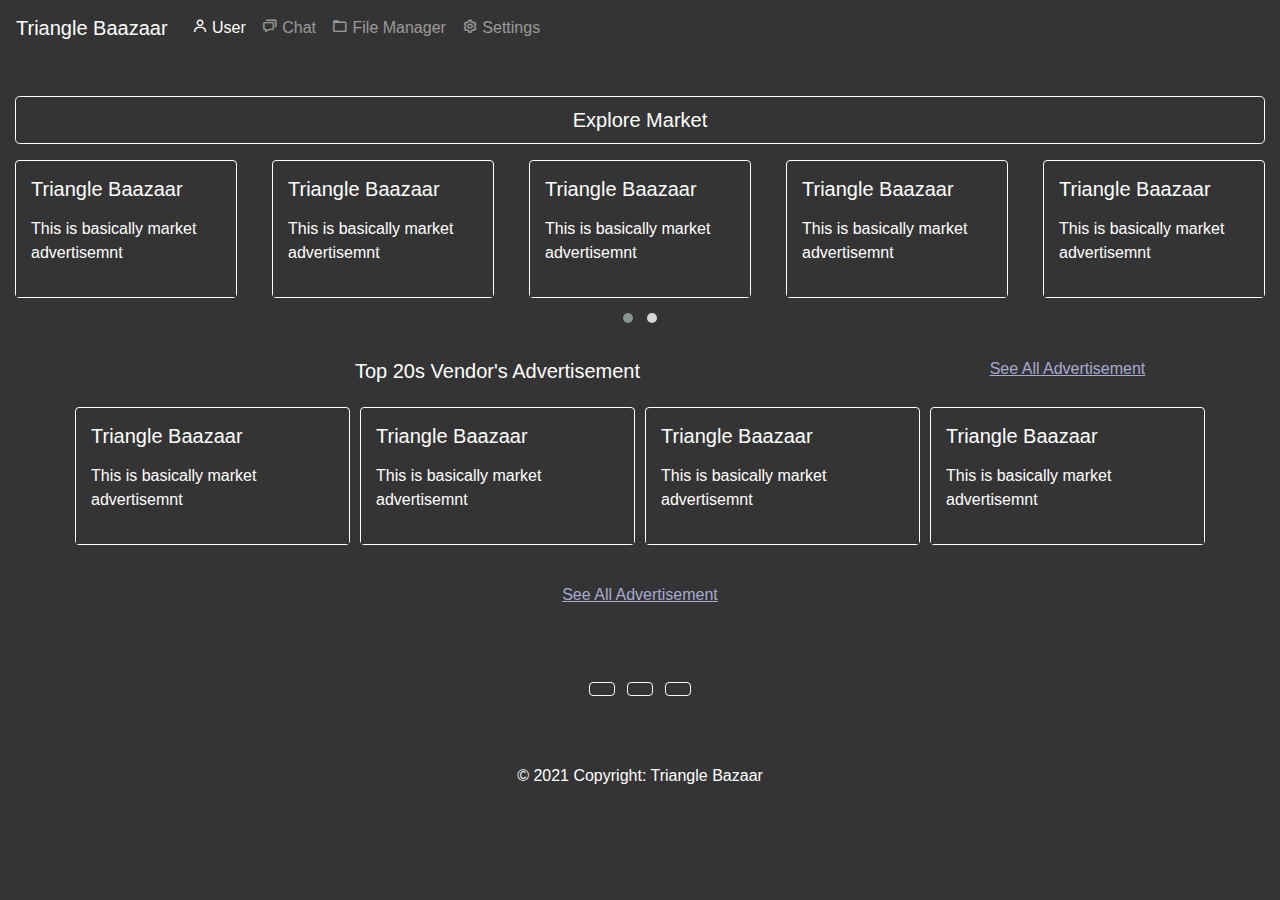
<file: index.html>
<!DOCTYPE html>
<html>

<head>
    <meta charset="utf-8">
    <meta name="viewport" content="width=device-width, initial-scale=1.0">
    <meta http-equiv="X-UA-Compatible" content="IE=edge">

    <title>index</title>

    <!-- <link rel="stylesheet" href="https://cdnjs.cloudflare.com/ajax/libs/slick-carousel/1.9.0/slick-theme.min.css" integrity="sha512-17EgCFERpgZKcm0j0fEq1YCJuyAWdz9KUtv1EjVuaOz8pDnh/0nZxmU6BBXwaaxqoi9PQXnRWqlcDB027hgv9A==" crossorigin="anonymous" referrerpolicy="no-referrer" />
    <link rel="stylesheet" href="https://cdnjs.cloudflare.com/ajax/libs/slick-carousel/1.9.0/slick.min.css" integrity="sha512-yHknP1/AwR+yx26cB1y0cjvQUMvEa2PFzt1c9LlS4pRQ5NOTZFWbhBig+X9G9eYW/8m0/4OXNx8pxJ6z57x0dw==" crossorigin="anonymous" referrerpolicy="no-referrer" /> -->

    <link rel="stylesheet" href="https://cdnjs.cloudflare.com/ajax/libs/OwlCarousel2/2.3.4/assets/owl.carousel.min.css" integrity="sha512-tS3S5qG0BlhnQROyJXvNjeEM4UpMXHrQfTGmbQ1gKmelCxlSEBUaxhRBj/EFTzpbP4RVSrpEikbmdJobCvhE3g==" crossorigin="anonymous" referrerpolicy="no-referrer" />
    <link rel="stylesheet" href="https://cdnjs.cloudflare.com/ajax/libs/OwlCarousel2/2.3.4/assets/owl.theme.default.min.css" integrity="sha512-sMXtMNL1zRzolHYKEujM2AqCLUR9F2C4/05cdbxjjLSRvMQIciEPCQZo++nk7go3BtSuK9kfa/s+a4f4i5pLkw==" crossorigin="anonymous" referrerpolicy="no-referrer" /> 

    
    <link rel="stylesheet" href="css/bootstrap.css">
    <link href='https://unpkg.com/boxicons@2.0.7/css/boxicons.min.css' rel='stylesheet'>
    <link rel="stylesheet" href="https://cdnjs.cloudflare.com/ajax/libs/font-awesome/5.14.0/css/all.min.css" integrity="sha512-1PKOgIY59xJ8Co8+NE6FZ+LOAZKjy+KY8iq0G4B3CyeY6wYHN3yt9PW0XpSriVlkMXe40PTKnXrLnZ9+fkDaog==" crossorigin="anonymous" />
    <link rel="stylesheet" href="index.css">


</head>

<body>
    <nav class="navbar navbar-expand-lg navbar-dark fixed-top bg-dark">
        <a class="navbar-brand" href="">Triangle Baazaar</a>
        <button class="navbar-toggler" type="button" data-toggle="collapse" data-target="#navbarCollapse" aria-controls="navbarCollapse" aria-expanded="false" aria-label="Toggle navigation">
        <span class="navbar-toggler-icon"></span>
        </button>
        <div class="collapse navbar-collapse bg-dark" id="navbarCollapse">
            <ul class="navbar-nav mr-auto">
                <li class="nav-item active">
                    <a class="nav-link" href="#"><i class='bx bx-user' ></i> User</a>
                </li>
                <li class="nav-item">
                    <a class="nav-link" href="#"><i class='bx bx-chat' ></i> Chat</a>
                </li>
                <li class="nav-item">
                    <a class="nav-link" href="#"> <i class='bx bx-folder' ></i> File Manager</a>
                </li>
                <li class="nav-item">
                    <a class="nav-link" href="#"><i class='bx bx-cog' ></i> Settings</a>
                </li>
            </ul>
          </div>
        </nav>
       
<br>
<br>
<br>
<!--Main Code start-->

<div class="container-fluid mt-2">
       <div class="text-center mt-4 mb-3 "> 
        <!-- <a href="#" class="btn btn-dark text-white">Explore Market</a> -->
        <button type="button" class="btn btn-dark btn-lg btn-block" style="background-color: #343434; border: 1px solid white;">Explore Market</button>
      </div>  
</div>
<div class="container-fluid">
  <div class="row">
    <div class="owl-carousel owl-theme">
      <div class="item">
        <div class="col">
          <div class="card card-block">
                <h2 class=" container card-title mt-3 mb-3"> Triangle Baazaar </h2>
                <p class=" container card-text">This is basically market advertisemnt</p> 
          </div>
        </div>
      </div>

      <div class="item">
        <div class="col">
          <div class="card card-block">
              <h2 class=" container card-title mt-3 mb-3"> Triangle Baazaar </h2>
              <p class=" container card-text">This is basically market advertisemnt</p> 
         </div>
        </div>
      </div>
      <div class="item">
        <div class="col">
          <div class="card card-block">
            
                <h2 class=" container card-title mt-3 mb-3"> Triangle Baazaar </h2>
                <p class=" container card-text">This is basically market advertisemnt</p>
          </div>
        </div>
      </div>
      <div class="item">
        <div class="col">
          <div class="card card-block">
            
                <h2 class=" container card-title mt-3 mb-3"> Triangle Baazaar </h2>
                  <p class=" container card-text">This is basically market advertisemnt</p> 
            </div>
        </div>
      </div>  
        <!-- repeat slider-->
      <div class="item">
          <div class="col">
            <div class="card card-block">
        
            <h2 class=" container card-title mt-3 mb-3"> Triangle Baazaar </h2>
            <p class=" container card-text">This is basically market advertisemnt</p> 
            </div>
          </div>  
      </div>
      <div class="item">
        <div class="col">
          <div class="card card-block">
        
        <h2 class=" container card-title mt-3 mb-3"> Triangle Baazaar </h2>
        <p class=" container card-text">This is basically market advertisemnt</p> 
            </div>
        </div>
      </div>
      <div class="item">  
        <div class="col">
          <div class="card card-block">
        
        <h2 class=" container card-title mt-3 mb-3"> Triangle Baazaar </h2>
        <p class=" container card-text">This is basically market advertisemnt</p> 
            </div>
        </div> 
      </div>
      <div class="item"> 
        <div class="col">
          <div class="card card-block">
        
        <h2 class=" container card-title mt-3 mb-3"> Triangle Baazaar </h2>
        <p class=" container card-text">This is basically market advertisemnt</p> 
            </div>
        </div>  
      </div>
        
  </div>
</div>

<!-- top20 advertisement start-->
<div class="container text-center mt-4 mb-3 " > 
    <div class="row">
    <div class="col-sm-9" >
        <h5 class="" style="background-color: #343434; color:white; ">Top 20s Vendor's Advertisement</h5>
    </div>
    <div class="col-sm-3" >
        <h6 class="" style="background-color: #343434; color:rgb(169, 169, 211)"><u>See All Advertisement</u></h6>
    </div>
    </div>

  </div>  
<div class="container mt-2">
   
   <div class="row">
     <div class="col-md-3 col-sm-6 mb-3">
       <div class="card card-block">
     <!-- <img src="https://static.pexels.com/photos/7096/people-woman-coffee-meeting.jpg" alt="picture"> -->
     <h2 class=" container card-title mt-3 mb-3"> Triangle Baazaar </h2>
     <p class=" container card-text">This is basically market advertisemnt</p> 
   </div>
     </div>
     <div class="col-md-3 col-sm-6 mb-3">
       <div class="card card-block">
     <!-- <img src="https://static.pexels.com/photos/7357/startup-photos.jpg" alt="picture"> -->
     <h2 class=" container card-title mt-3 mb-3"> Triangle Baazaar </h2>
     <p class=" container card-text">This is basically market advertisemnt</p>
   </div>
     </div>
     <div class="col-md-3 col-sm-6 mb-3">
       <div class="card card-block">
     <!-- <img src="https://static.pexels.com/photos/262550/pexels-photo-262550.jpeg" alt="picture"> -->
     <h2 class=" container card-title mt-3 mb-3"> Triangle Baazaar </h2>
     <p class=" container card-text">This is basically market advertisemnt</p>
   </div>
     </div>
     <div class="col-md-3 col-sm-6 mb-3">
       <div class="card card-block">
     <!-- <img src="https://static.pexels.com/photos/326424/pexels-photo-326424.jpeg" alt="picture"> -->
     <h2 class=" container card-title mt-3 mb-3"> Triangle Baazaar </h2>
     <p class=" container card-text">This is basically market advertisemnt</p>
         </div>
     </div>    
   </div>
 </div>
<!--  seee all advertisement-->
<div class="container text-center mt-4 mb-3 " > 
    <div class="">
    <!-- <div class="text-center" > -->
        <h6 class="" style="background-color: #343434; color:rgb(169, 169, 211)"><u>See All Advertisement</u></h6>
    <!-- </div> -->
    </div>

  </div>  

<!-- top20 advertisement end-->


    


<!--Main Code End-->


<!--footer Start -->
<div class="my-5">

    <footer class="bg-dark text-center text-white">
    <div class="container p-4 pb-0">
      <section class="mb-4">
        <a class="btn btn-outline-light btn-floating m-1" href="#" role="button">
            <i class="fab fa-facebook-f"></i>
        </a>
        <a class="btn btn-outline-light btn-floating m-1" href="#" role="button">
            <i class="fab fa-twitter"></i>
        </a>
        <a class="btn btn-outline-light btn-floating m-1" href="#" role="button">
            <i class="fab fa-linkedin-in"></i>
        </a>
      </section> 
    </div>
    <div class="text-center p-3" style="background-color: #343434;">
      © 2021 Copyright:
      <a class="text-white" href="#">Triangle Bazaar</a>
    </div>
  </footer>
</div>



<!--toogler start-->
<script src="https://code.jquery.com/jquery-3.5.1.slim.min.js" integrity="sha384-DfXdz2htPH0lsSSs5nCTpuj/zy4C+OGpamoFVy38MVBnE+IbbVYUew+OrCXaRkfj" crossorigin="anonymous"></script>
         
 <script src="https://cdn.jsdelivr.net/npm/bootstrap@4.6.0/dist/js/bootstrap.bundle.min.js" integrity="sha384-Piv4xVNRyMGpqkS2by6br4gNJ7DXjqk09RmUpJ8jgGtD7zP9yug3goQfGII0yAns" crossorigin="anonymous"></script>



<!--toggler end-->
<script src="https://cdnjs.cloudflare.com/ajax/libs/jquery/3.6.0/jquery.min.js" integrity="sha512-894YE6QWD5I59HgZOGReFYm4dnWc1Qt5NtvYSaNcOP+u1T9qYdvdihz0PPSiiqn/+/3e7Jo4EaG7TubfWGUrMQ==" crossorigin="anonymous" referrerpolicy="no-referrer"></script>
<script src="https://cdnjs.cloudflare.com/ajax/libs/OwlCarousel2/2.3.4/owl.carousel.min.js" integrity="sha512-bPs7Ae6pVvhOSiIcyUClR7/q2OAsRiovw4vAkX+zJbw3ShAeeqezq50RIIcIURq7Oa20rW2n2q+fyXBNcU9lrw==" crossorigin="anonymous" referrerpolicy="no-referrer"></script>
<script type="text/javascript" src="js/slide.js"></script>

</body>

</html>
</file>
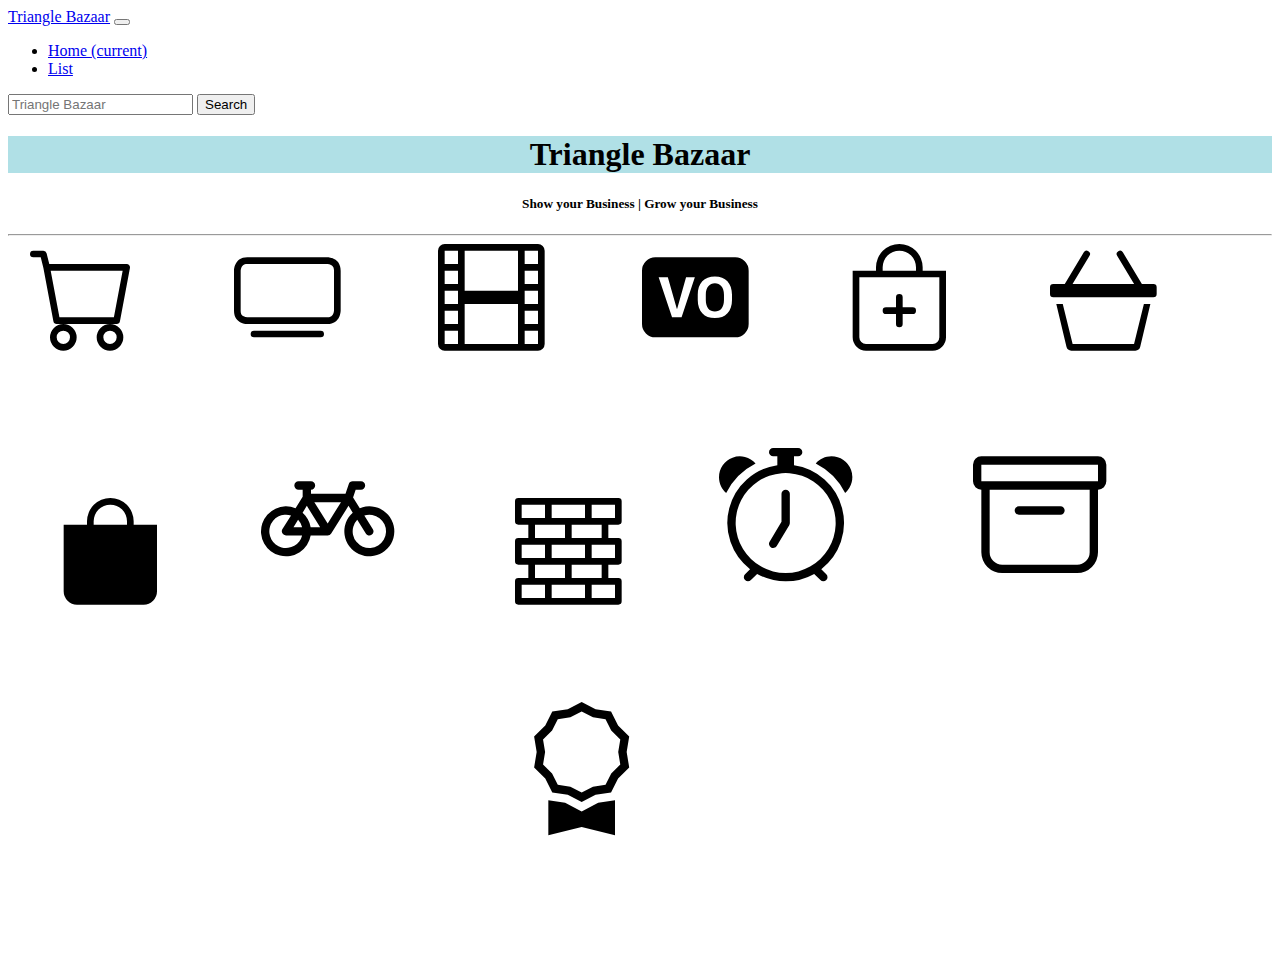
<file: Grid.html>
<!doctype html>
<html lang="en">
  <head>
    <!-- Required meta tags -->
    <meta charset="utf-8">
    <meta name="viewport" content="width=device-width, initial-scale=1, shrink-to-fit=no">

   	<link rel="stylesheet" type="text/css" href="C:\Users\yoges\Desktop\Internship 3 monthy\Login page\css\bootstrap.min.css">
      <link rel="stylesheet" type="text/css" href="C:\Users\yoges\Desktop\Internship 3 monthy\website Task\style.css">
    <title>Hello, world!</title>
  </head>
  <body>
    
 	<nav class="navbar navbar-expand-lg navbar-dark bg-dark">
  <a class="navbar-brand" href="#">Triangle Bazaar</a>
  <button class="navbar-toggler" type="button" data-toggle="collapse" data-target="#navbarTogglerDemo02" aria-controls="navbarTogglerDemo02" aria-expanded="false" aria-label="Toggle navigation">
    <span class="navbar-toggler-icon"></span>
  </button>

  <div class="collapse navbar-collapse" id="navbarTogglerDemo02">
    <ul class="navbar-nav mr-auto mt-2 mt-lg-0">
      <li class="nav-item active">
        <a class="nav-link" href="#">Home <span class="sr-only">(current)</span></a>
      </li>
      <li class="nav-item">
        <a class="nav-link" href="#">List</a>
      </li>
      
    </ul>
    <form class="form-inline my-2 my-lg-0">
      <input class="form-control mr-sm-2" type="Triangle Bazaar" placeholder="Triangle Bazaar">
      <button class="btn btn-outline-success my-2 my-sm-0" type="submit">Search</button>
    </form>
  </div>
</nav>


<center><h1 style="background-color:powderblue;">Triangle Bazaar</h1></center>
<center><h5>Show your Business | Grow your Business</h5></center>
<ion-icon name="logo-alipay"></ion-icon>
<hr>

<center>

<svg xmlns="http://www.w3.org/2000/svg" width="200" height="200" fill="currentColor" class="bi bi-cart" viewBox="0 0 30 30">
  <path d="M0 1.5A.5.5 0 0 1 .5 1H2a.5.5 0 0 1 .485.379L2.89 3H14.5a.5.5 0 0 1 .491.592l-1.5 8A.5.5 0 0 1 13 12H4a.5.5 0 0 1-.491-.408L2.01 3.607 1.61 2H.5a.5.5 0 0 1-.5-.5zM3.102 4l1.313 7h8.17l1.313-7H3.102zM5 12a2 2 0 1 0 0 4 2 2 0 0 0 0-4zm7 0a2 2 0 1 0 0 4 2 2 0 0 0 0-4zm-7 1a1 1 0 1 1 0 2 1 1 0 0 1 0-2zm7 0a1 1 0 1 1 0 2 1 1 0 0 1 0-2z"/>
</svg>



<svg xmlns="http://www.w3.org/2000/svg" width="200" height="200" fill="currentColor" class="bi bi-tv" viewBox="0 0 30 30">
  <path d="M2.5 13.5A.5.5 0 0 1 3 13h10a.5.5 0 0 1 0 1H3a.5.5 0 0 1-.5-.5zM13.991 3l.024.001a1.46 1.46 0 0 1 .538.143.757.757 0 0 1 .302.254c.067.1.145.277.145.602v5.991l-.001.024a1.464 1.464 0 0 1-.143.538.758.758 0 0 1-.254.302c-.1.067-.277.145-.602.145H2.009l-.024-.001a1.464 1.464 0 0 1-.538-.143.758.758 0 0 1-.302-.254C1.078 10.502 1 10.325 1 10V4.009l.001-.024a1.46 1.46 0 0 1 .143-.538.758.758 0 0 1 .254-.302C1.498 3.078 1.675 3 2 3h11.991zM14 2H2C0 2 0 4 0 4v6c0 2 2 2 2 2h12c2 0 2-2 2-2V4c0-2-2-2-2-2z"/>
</svg>

<svg xmlns="http://www.w3.org/2000/svg" width="200" height="200" fill="currentColor" class="bi bi-film" viewBox="0 0 30 30">
  <path d="M0 1a1 1 0 0 1 1-1h14a1 1 0 0 1 1 1v14a1 1 0 0 1-1 1H1a1 1 0 0 1-1-1V1zm4 0v6h8V1H4zm8 8H4v6h8V9zM1 1v2h2V1H1zm2 3H1v2h2V4zM1 7v2h2V7H1zm2 3H1v2h2v-2zm-2 3v2h2v-2H1zM15 1h-2v2h2V1zm-2 3v2h2V4h-2zm2 3h-2v2h2V7zm-2 3v2h2v-2h-2zm2 3h-2v2h2v-2z"/>
</svg>


<svg xmlns="http://www.w3.org/2000/svg" width="200" height="200" fill="currentColor" class="bi bi-badge-vo-fill" viewBox="0 0 30 30">
  <path d="M12.296 8.394v-.782c0-1.156-.571-1.736-1.362-1.736-.796 0-1.363.58-1.363 1.736v.782c0 1.156.567 1.732 1.363 1.732.79 0 1.362-.576 1.362-1.732z"/>
  <path d="M2 2a2 2 0 0 0-2 2v8a2 2 0 0 0 2 2h12a2 2 0 0 0 2-2V4a2 2 0 0 0-2-2H2zm11.5 5.62v.77c0 1.691-.962 2.724-2.566 2.724-1.604 0-2.571-1.033-2.571-2.724v-.77c0-1.704.967-2.733 2.57-2.733 1.605 0 2.567 1.037 2.567 2.734zM5.937 11H4.508L2.5 5.001h1.375L5.22 9.708h.057L6.61 5.001h1.318L5.937 11z"/>
</svg>


<svg xmlns="http://www.w3.org/2000/svg" width="200" height="200" fill="currentColor" class="bi bi-bag-plus" viewBox="0 0 30 30">
  <path fill-rule="evenodd" d="M8 7.5a.5.5 0 0 1 .5.5v1.5H10a.5.5 0 0 1 0 1H8.5V12a.5.5 0 0 1-1 0v-1.5H6a.5.5 0 0 1 0-1h1.5V8a.5.5 0 0 1 .5-.5z"/>
  <path d="M8 1a2.5 2.5 0 0 1 2.5 2.5V4h-5v-.5A2.5 2.5 0 0 1 8 1zm3.5 3v-.5a3.5 3.5 0 1 0-7 0V4H1v10a2 2 0 0 0 2 2h10a2 2 0 0 0 2-2V4h-3.5zM2 5h12v9a1 1 0 0 1-1 1H3a1 1 0 0 1-1-1V5z"/>
</svg>

<svg xmlns="http://www.w3.org/2000/svg" width="200" height="200" fill="currentColor" class="bi bi-basket3" viewBox="0 0 30 30">
  <path d="M5.757 1.071a.5.5 0 0 1 .172.686L3.383 6h9.234L10.07 1.757a.5.5 0 1 1 .858-.514L13.783 6H15.5a.5.5 0 0 1 .5.5v1a.5.5 0 0 1-.5.5H.5a.5.5 0 0 1-.5-.5v-1A.5.5 0 0 1 .5 6h1.717L5.07 1.243a.5.5 0 0 1 .686-.172zM3.394 15l-1.48-6h-.97l1.525 6.426a.75.75 0 0 0 .729.574h9.606a.75.75 0 0 0 .73-.574L15.056 9h-.972l-1.479 6h-9.21z"/>
</svg>

<svg xmlns="http://www.w3.org/2000/svg" width="200" height="200" fill="currentColor" class="bi bi-bag-fill" viewBox="0 0 30 30">
  <path d="M8 1a2.5 2.5 0 0 1 2.5 2.5V4h-5v-.5A2.5 2.5 0 0 1 8 1zm3.5 3v-.5a3.5 3.5 0 1 0-7 0V4H1v10a2 2 0 0 0 2 2h10a2 2 0 0 0 2-2V4h-3.5z"/>
</svg>

<svg xmlns="http://www.w3.org/2000/svg" width="250" height="250" fill="currentColor" class="bi bi-bicycle" viewBox="0 0 30 30">
  <path d="M4 4.5a.5.5 0 0 1 .5-.5H6a.5.5 0 0 1 0 1v.5h4.14l.386-1.158A.5.5 0 0 1 11 4h1a.5.5 0 0 1 0 1h-.64l-.311.935.807 1.29a3 3 0 1 1-.848.53l-.508-.812-2.076 3.322A.5.5 0 0 1 8 10.5H5.959a3 3 0 1 1-1.815-3.274L5 5.856V5h-.5a.5.5 0 0 1-.5-.5zm1.5 2.443-.508.814c.5.444.85 1.054.967 1.743h1.139L5.5 6.943zM8 9.057 9.598 6.5H6.402L8 9.057zM4.937 9.5a1.997 1.997 0 0 0-.487-.877l-.548.877h1.035zM3.603 8.092A2 2 0 1 0 4.937 10.5H3a.5.5 0 0 1-.424-.765l1.027-1.643zm7.947.53a2 2 0 1 0 .848-.53l1.026 1.643a.5.5 0 1 1-.848.53L11.55 8.623z"/>
</svg>


<svg xmlns="http://www.w3.org/2000/svg" width="200" height="200" fill="currentColor" class="bi bi-bricks" viewBox="0 0 30 30">
  <path d="M0 .5A.5.5 0 0 1 .5 0h15a.5.5 0 0 1 .5.5v3a.5.5 0 0 1-.5.5H14v2h1.5a.5.5 0 0 1 .5.5v3a.5.5 0 0 1-.5.5H14v2h1.5a.5.5 0 0 1 .5.5v3a.5.5 0 0 1-.5.5H.5a.5.5 0 0 1-.5-.5v-3a.5.5 0 0 1 .5-.5H2v-2H.5a.5.5 0 0 1-.5-.5v-3A.5.5 0 0 1 .5 6H2V4H.5a.5.5 0 0 1-.5-.5v-3zM3 4v2h4.5V4H3zm5.5 0v2H13V4H8.5zM3 10v2h4.5v-2H3zm5.5 0v2H13v-2H8.5zM1 1v2h3.5V1H1zm4.5 0v2h5V1h-5zm6 0v2H15V1h-3.5zM1 7v2h3.5V7H1zm4.5 0v2h5V7h-5zm6 0v2H15V7h-3.5zM1 13v2h3.5v-2H1zm4.5 0v2h5v-2h-5zm6 0v2H15v-2h-3.5z"/>
</svg>

<svg xmlns="http://www.w3.org/2000/svg" width="250" height="250" fill="currentColor" class="bi bi-alarm" viewBox="0 0 30 30">
  <path d="M8.5 5.5a.5.5 0 0 0-1 0v3.362l-1.429 2.38a.5.5 0 1 0 .858.515l1.5-2.5A.5.5 0 0 0 8.5 9V5.5z"/>
  <path d="M6.5 0a.5.5 0 0 0 0 1H7v1.07a7.001 7.001 0 0 0-3.273 12.474l-.602.602a.5.5 0 0 0 .707.708l.746-.746A6.97 6.97 0 0 0 8 16a6.97 6.97 0 0 0 3.422-.892l.746.746a.5.5 0 0 0 .707-.708l-.601-.602A7.001 7.001 0 0 0 9 2.07V1h.5a.5.5 0 0 0 0-1h-3zm1.038 3.018a6.093 6.093 0 0 1 .924 0 6 6 0 1 1-.924 0zM0 3.5c0 .753.333 1.429.86 1.887A8.035 8.035 0 0 1 4.387 1.86 2.5 2.5 0 0 0 0 3.5zM13.5 1c-.753 0-1.429.333-1.887.86a8.035 8.035 0 0 1 3.527 3.527A2.5 2.5 0 0 0 13.5 1z"/>
</svg>


<svg xmlns="http://www.w3.org/2000/svg" width="250" height="250" fill="currentColor" class="bi bi-archive" viewBox="0 0 30 30">
  <path d="M0 2a1 1 0 0 1 1-1h14a1 1 0 0 1 1 1v2a1 1 0 0 1-1 1v7.5a2.5 2.5 0 0 1-2.5 2.5h-9A2.5 2.5 0 0 1 1 12.5V5a1 1 0 0 1-1-1V2zm2 3v7.5A1.5 1.5 0 0 0 3.5 14h9a1.5 1.5 0 0 0 1.5-1.5V5H2zm13-3H1v2h14V2zM5 7.5a.5.5 0 0 1 .5-.5h5a.5.5 0 0 1 0 1h-5a.5.5 0 0 1-.5-.5z"/>
</svg>


<svg xmlns="http://www.w3.org/2000/svg" width="250" height="250" fill="currentColor" class="bi bi-award" viewBox="0 0 30 30">
  <path d="M9.669.864 8 0 6.331.864l-1.858.282-.842 1.68-1.337 1.32L2.6 6l-.306 1.854 1.337 1.32.842 1.68 1.858.282L8 12l1.669-.864 1.858-.282.842-1.68 1.337-1.32L13.4 6l.306-1.854-1.337-1.32-.842-1.68L9.669.864zm1.196 1.193.684 1.365 1.086 1.072L12.387 6l.248 1.506-1.086 1.072-.684 1.365-1.51.229L8 10.874l-1.355-.702-1.51-.229-.684-1.365-1.086-1.072L3.614 6l-.25-1.506 1.087-1.072.684-1.365 1.51-.229L8 1.126l1.356.702 1.509.229z"/>
  <path d="M4 11.794V16l4-1 4 1v-4.206l-2.018.306L8 13.126 6.018 12.1 4 11.794z"/>
</svg>


</center>

<script src="C:\Users\yoges\Desktop\Internship 3 monthy\Login page\js" type="text/javascript">
	

</script>
  </body>
</html>
</file>
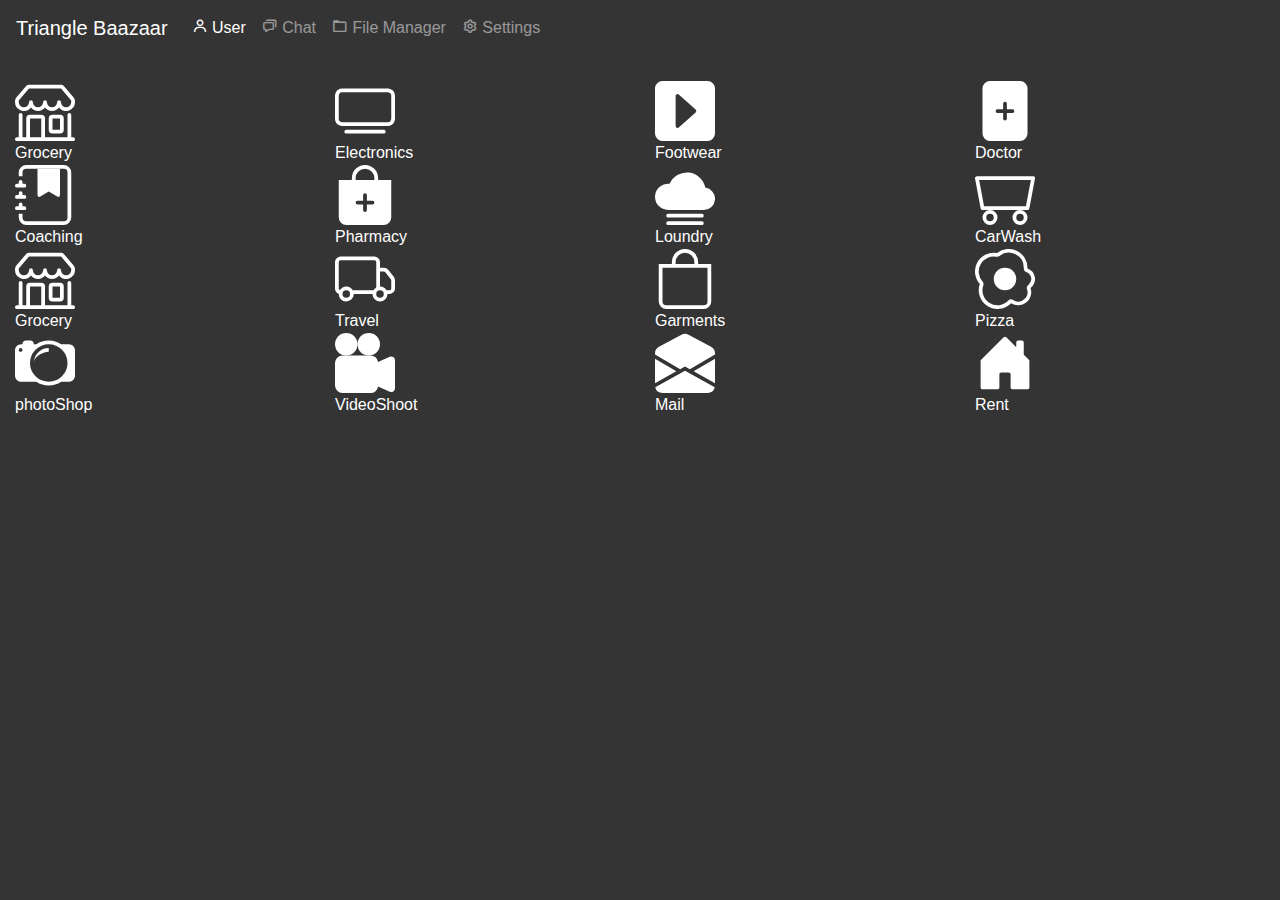
<file: Grid1.html>
<!DOCTYPE html>
<html>

<head>
    <meta charset="utf-8">
    <meta name="viewport" content="width=device-width, initial-scale=1.0">
    <meta http-equiv="X-UA-Compatible" content="IE=edge">

    <title>SideNavbar</title>

    <link rel="stylesheet" href="css/bootstrap.css">
    <link href='https://unpkg.com/boxicons@2.0.7/css/boxicons.min.css' rel='stylesheet'>
    <link rel="stylesheet" href="https://cdnjs.cloudflare.com/ajax/libs/font-awesome/5.14.0/css/all.min.css" integrity="sha512-1PKOgIY59xJ8Co8+NE6FZ+LOAZKjy+KY8iq0G4B3CyeY6wYHN3yt9PW0XpSriVlkMXe40PTKnXrLnZ9+fkDaog==" crossorigin="anonymous" />
    <link rel="stylesheet" href="sidenav.css">


</head>

<body>
    <nav class="navbar navbar-expand-lg navbar-dark fixed-top bg-dark">
        <a class="navbar-brand" href="">Triangle Baazaar</a>
        <button class="navbar-toggler" type="button" data-toggle="collapse" data-target="#navbarCollapse" aria-controls="navbarCollapse" aria-expanded="false" aria-label="Toggle navigation">
        <span class="navbar-toggler-icon"></span>
        </button>
        <div class="collapse navbar-collapse bg-dark" id="navbarCollapse">
            <ul class="navbar-nav mr-auto">
                <li class="nav-item active">
                    <a class="nav-link" href="#"><i class='bx bx-user' ></i> User</a>
                </li>
                <li class="nav-item">
                    <a class="nav-link" href="#"><i class='bx bx-chat' ></i> Chat</a>
                </li>
                <li class="nav-item">
                    <a class="nav-link" href="#"> <i class='bx bx-folder' ></i> File Manager</a>
                </li>
                <li class="nav-item">
                    <a class="nav-link" href="#"><i class='bx bx-cog' ></i> Settings</a>
                </li>
            </ul>
          </div>
        </nav>
<hr>
<!--Main Code start-->

<br>
<br>

<div class="container-fluid text-white" style="background-color: #343434;">
  <div class="row">
    
    <div class="col-3">
      <svg xmlns="http://www.w3.org/2000/svg" width="60" height="60" fill="currentColor" class="bi bi-shop" viewBox="0 0 16 16">
  <path d="M2.97 1.35A1 1 0 0 1 3.73 1h8.54a1 1 0 0 1 .76.35l2.609 3.044A1.5 1.5 0 0 1 16 5.37v.255a2.375 2.375 0 0 1-4.25 1.458A2.371 2.371 0 0 1 9.875 8 2.37 2.37 0 0 1 8 7.083 2.37 2.37 0 0 1 6.125 8a2.37 2.37 0 0 1-1.875-.917A2.375 2.375 0 0 1 0 5.625V5.37a1.5 1.5 0 0 1 .361-.976l2.61-3.045zm1.78 4.275a1.375 1.375 0 0 0 2.75 0 .5.5 0 0 1 1 0 1.375 1.375 0 0 0 2.75 0 .5.5 0 0 1 1 0 1.375 1.375 0 1 0 2.75 0V5.37a.5.5 0 0 0-.12-.325L12.27 2H3.73L1.12 5.045A.5.5 0 0 0 1 5.37v.255a1.375 1.375 0 0 0 2.75 0 .5.5 0 0 1 1 0zM1.5 8.5A.5.5 0 0 1 2 9v6h1v-5a1 1 0 0 1 1-1h3a1 1 0 0 1 1 1v5h6V9a.5.5 0 0 1 1 0v6h.5a.5.5 0 0 1 0 1H.5a.5.5 0 0 1 0-1H1V9a.5.5 0 0 1 .5-.5zM4 15h3v-5H4v5zm5-5a1 1 0 0 1 1-1h2a1 1 0 0 1 1 1v3a1 1 0 0 1-1 1h-2a1 1 0 0 1-1-1v-3zm3 0h-2v3h2v-3z"/>
    </svg><br>
      Grocery
    </div>
    <div class="col-3">
      <svg xmlns="http://www.w3.org/2000/svg" width="60" height="60" fill="currentColor" class="bi bi-tv" viewBox="0 0 16 16">
      <path d="M2.5 13.5A.5.5 0 0 1 3 13h10a.5.5 0 0 1 0 1H3a.5.5 0 0 1-.5-.5zM13.991 3l.024.001a1.46 1.46 0 0 1 .538.143.757.757 0 0 1 .302.254c.067.1.145.277.145.602v5.991l-.001.024a1.464 1.464 0 0 1-.143.538.758.758 0 0 1-.254.302c-.1.067-.277.145-.602.145H2.009l-.024-.001a1.464 1.464 0 0 1-.538-.143.758.758 0 0 1-.302-.254C1.078 10.502 1 10.325 1 10V4.009l.001-.024a1.46 1.46 0 0 1 .143-.538.758.758 0 0 1 .254-.302C1.498 3.078 1.675 3 2 3h11.991zM14 2H2C0 2 0 4 0 4v6c0 2 2 2 2 2h12c2 0 2-2 2-2V4c0-2-2-2-2-2z"/>
  </svg><br>
    Electronics
    </div>
    <div class="col-3">
      <svg xmlns="http://www.w3.org/2000/svg" width="60" 60" fill="currentColor" class="bi bi-caret-right-square-fill" viewBox="0 0 16 16">
  <path d="M0 2a2 2 0 0 1 2-2h12a2 2 0 0 1 2 2v12a2 2 0 0 1-2 2H2a2 2 0 0 1-2-2V2zm5.5 10a.5.5 0 0 0 .832.374l4.5-4a.5.5 0 0 0 0-.748l-4.5-4A.5.5 0 0 0 5.5 4v8z"/>
</svg><br>
      Footwear
    </div>

    <div class="col-3">
    <svg xmlns="http://www.w3.org/2000/svg" width="60" height="60" fill="currentColor" class="bi bi-file-plus-fill" viewBox="0 0 16 16">
    <path d="M12 0H4a2 2 0 0 0-2 2v12a2 2 0 0 0 2 2h8a2 2 0 0 0 2-2V2a2 2 0 0 0-2-2zM8.5 6v1.5H10a.5.5 0 0 1 0 1H8.5V10a.5.5 0 0 1-1 0V8.5H6a.5.5 0 0 1 0-1h1.5V6a.5.5 0 0 1 1 0z"/>
    </svg><br>
      Doctor
    </div>
    <div class="w-100"></div>
     <div class="col-3">
      <svg xmlns="http://www.w3.org/2000/svg" width="60" height="60" fill="currentColor" class="bi bi-journal-bookmark-fill" viewBox="0 0 16 16">
  <path fill-rule="evenodd" d="M6 1h6v7a.5.5 0 0 1-.757.429L9 7.083 6.757 8.43A.5.5 0 0 1 6 8V1z"/>
  <path d="M3 0h10a2 2 0 0 1 2 2v12a2 2 0 0 1-2 2H3a2 2 0 0 1-2-2v-1h1v1a1 1 0 0 0 1 1h10a1 1 0 0 0 1-1V2a1 1 0 0 0-1-1H3a1 1 0 0 0-1 1v1H1V2a2 2 0 0 1 2-2z"/>
  <path d="M1 5v-.5a.5.5 0 0 1 1 0V5h.5a.5.5 0 0 1 0 1h-2a.5.5 0 0 1 0-1H1zm0 3v-.5a.5.5 0 0 1 1 0V8h.5a.5.5 0 0 1 0 1h-2a.5.5 0 0 1 0-1H1zm0 3v-.5a.5.5 0 0 1 1 0v.5h.5a.5.5 0 0 1 0 1h-2a.5.5 0 0 1 0-1H1z"/>
</svg><br>
      Coaching
    </div>

     <div class="col-3">
      <svg xmlns="http://www.w3.org/2000/svg" width="60" height="60" fill="currentColor" class="bi bi-bag-plus-fill" viewBox="0 0 16 16">
  <path fill-rule="evenodd" d="M10.5 3.5a2.5 2.5 0 0 0-5 0V4h5v-.5zm1 0V4H15v10a2 2 0 0 1-2 2H3a2 2 0 0 1-2-2V4h3.5v-.5a3.5 3.5 0 1 1 7 0zM8.5 8a.5.5 0 0 0-1 0v1.5H6a.5.5 0 0 0 0 1h1.5V12a.5.5 0 0 0 1 0v-1.5H10a.5.5 0 0 0 0-1H8.5V8z"/>
</svg><br>
      Pharmacy
    </div>
    <div class="col-3">
      <svg xmlns="http://www.w3.org/2000/svg" width="60" height="60" fill="currentColor" class="bi bi-cloud-fog-fill" viewBox="0 0 16 16">
      <path d="M3 13.5a.5.5 0 0 1 .5-.5h9a.5.5 0 0 1 0 1h-9a.5.5 0 0 1-.5-.5zm0 2a.5.5 0 0 1 .5-.5h9a.5.5 0 0 1 0 1h-9a.5.5 0 0 1-.5-.5zm10.405-9.473a5.001 5.001 0 0 0-9.499-1.004A3.5 3.5 0 1 0 3.5 12H13a3 3 0 0 0 .405-5.973z"/>
      </svg>
      <br>
       Loundry
      </div>

      <div class="col-3">
      <svg xmlns="http://www.w3.org/2000/svg" width="60" height="60" fill="currentColor" class="bi bi-minecart" viewBox="0 0 16 16">
      <path d="M4 15a1 1 0 1 1 0-2 1 1 0 0 1 0 2zm0 1a2 2 0 1 0 0-4 2 2 0 0 0 0 4zm8-1a1 1 0 1 1 0-2 1 1 0 0 1 0 2zm0 1a2 2 0 1 0 0-4 2 2 0 0 0 0 4zM.115 3.18A.5.5 0 0 1 .5 3h15a.5.5 0 0 1 .491.592l-1.5 8A.5.5 0 0 1 14 12H2a.5.5 0 0 1-.491-.408l-1.5-8a.5.5 0 0 1 .106-.411zm.987.82 1.313 7h11.17l1.313-7H1.102z"/>
     </svg>
     <br>
       CarWash
      </div>
  </div>
</div>
<!--container 2 start-->
<div class="container-fluid text-white" style="background-color: #343434;">
      <div class="row">
    <div class="col-3">
      <svg xmlns="http://www.w3.org/2000/svg" width="60" height="60" fill="currentColor" class="bi bi-shop" viewBox="0 0 16 16">
  <path d="M2.97 1.35A1 1 0 0 1 3.73 1h8.54a1 1 0 0 1 .76.35l2.609 3.044A1.5 1.5 0 0 1 16 5.37v.255a2.375 2.375 0 0 1-4.25 1.458A2.371 2.371 0 0 1 9.875 8 2.37 2.37 0 0 1 8 7.083 2.37 2.37 0 0 1 6.125 8a2.37 2.37 0 0 1-1.875-.917A2.375 2.375 0 0 1 0 5.625V5.37a1.5 1.5 0 0 1 .361-.976l2.61-3.045zm1.78 4.275a1.375 1.375 0 0 0 2.75 0 .5.5 0 0 1 1 0 1.375 1.375 0 0 0 2.75 0 .5.5 0 0 1 1 0 1.375 1.375 0 1 0 2.75 0V5.37a.5.5 0 0 0-.12-.325L12.27 2H3.73L1.12 5.045A.5.5 0 0 0 1 5.37v.255a1.375 1.375 0 0 0 2.75 0 .5.5 0 0 1 1 0zM1.5 8.5A.5.5 0 0 1 2 9v6h1v-5a1 1 0 0 1 1-1h3a1 1 0 0 1 1 1v5h6V9a.5.5 0 0 1 1 0v6h.5a.5.5 0 0 1 0 1H.5a.5.5 0 0 1 0-1H1V9a.5.5 0 0 1 .5-.5zM4 15h3v-5H4v5zm5-5a1 1 0 0 1 1-1h2a1 1 0 0 1 1 1v3a1 1 0 0 1-1 1h-2a1 1 0 0 1-1-1v-3zm3 0h-2v3h2v-3z"/>
    </svg>
    <br>
      Grocery
    </div>

    <div class="col-3">
    <svg xmlns="http://www.w3.org/2000/svg" width="60" height="60" fill="currentColor" class="bi bi-truck" viewBox="0 0 16 16">
  <path d="M0 3.5A1.5 1.5 0 0 1 1.5 2h9A1.5 1.5 0 0 1 12 3.5V5h1.02a1.5 1.5 0 0 1 1.17.563l1.481 1.85a1.5 1.5 0 0 1 .329.938V10.5a1.5 1.5 0 0 1-1.5 1.5H14a2 2 0 1 1-4 0H5a2 2 0 1 1-3.998-.085A1.5 1.5 0 0 1 0 10.5v-7zm1.294 7.456A1.999 1.999 0 0 1 4.732 11h5.536a2.01 2.01 0 0 1 .732-.732V3.5a.5.5 0 0 0-.5-.5h-9a.5.5 0 0 0-.5.5v7a.5.5 0 0 0 .294.456zM12 10a2 2 0 0 1 1.732 1h.768a.5.5 0 0 0 .5-.5V8.35a.5.5 0 0 0-.11-.312l-1.48-1.85A.5.5 0 0 0 13.02 6H12v4zm-9 1a1 1 0 1 0 0 2 1 1 0 0 0 0-2zm9 0a1 1 0 1 0 0 2 1 1 0 0 0 0-2z"/>
</svg>
 <br>
      Travel
    </div>

    <div class="col-3">
      <svg xmlns="http://www.w3.org/2000/svg" width="60" height="60" fill="currentColor" class="bi bi-bag" viewBox="0 0 16 16">
       <path d="M8 1a2.5 2.5 0 0 1 2.5 2.5V4h-5v-.5A2.5 2.5 0 0 1 8 1zm3.5 3v-.5a3.5 3.5 0 1 0-7 0V4H1v10a2 2 0 0 0 2 2h10a2 2 0 0 0 2-2V4h-3.5zM2 5h12v9a1 1 0 0 1-1 1H3a1 1 0 0 1-1-1V5z"/>
      </svg>
      <br>
      Garments
      </div>

      <div class="col-3">
     <svg xmlns="http://www.w3.org/2000/svg" width="60" height="60" fill="currentColor" class="bi bi-egg-fried" viewBox="0 0 16 16">
  <path d="M8 11a3 3 0 1 0 0-6 3 3 0 0 0 0 6z"/>
  <path d="M13.997 5.17a5 5 0 0 0-8.101-4.09A5 5 0 0 0 1.28 9.342a5 5 0 0 0 8.336 5.109 3.5 3.5 0 0 0 5.201-4.065 3.001 3.001 0 0 0-.822-5.216zm-1-.034a1 1 0 0 0 .668.977 2.001 2.001 0 0 1 .547 3.478 1 1 0 0 0-.341 1.113 2.5 2.5 0 0 1-3.715 2.905 1 1 0 0 0-1.262.152 4 4 0 0 1-6.67-4.087 1 1 0 0 0-.2-1 4 4 0 0 1 3.693-6.61 1 1 0 0 0 .8-.2 4 4 0 0 1 6.48 3.273z"/>
</svg>
      <br>
     Pizza
     </div>
     <div class="w-100"></div>
      <div class="col-3">
      <svg xmlns="http://www.w3.org/2000/svg" width="60" height="60" fill="currentColor" class="bi bi-camera2" viewBox="0 0 16 16">
  <path d="M5 8c0-1.657 2.343-3 4-3V4a4 4 0 0 0-4 4z"/>
  <path d="M12.318 3h2.015C15.253 3 16 3.746 16 4.667v6.666c0 .92-.746 1.667-1.667 1.667h-2.015A5.97 5.97 0 0 1 9 14a5.972 5.972 0 0 1-3.318-1H1.667C.747 13 0 12.254 0 11.333V4.667C0 3.747.746 3 1.667 3H2a1 1 0 0 1 1-1h1a1 1 0 0 1 1 1h.682A5.97 5.97 0 0 1 9 2c1.227 0 2.367.368 3.318 1zM2 4.5a.5.5 0 1 0-1 0 .5.5 0 0 0 1 0zM14 8A5 5 0 1 0 4 8a5 5 0 0 0 10 0z"/>
</svg>
<br>
     photoShop
     </div>

     <div class="col-3">
       <svg xmlns="http://www.w3.org/2000/svg" width="60" height="60" fill="currentColor" class="bi bi-camera-reels-fill" viewBox="0 0 16 16">
  <path d="M6 3a3 3 0 1 1-6 0 3 3 0 0 1 6 0z"/>
  <path d="M9 6a3 3 0 1 1 0-6 3 3 0 0 1 0 6z"/>
  <path d="M9 6h.5a2 2 0 0 1 1.983 1.738l3.11-1.382A1 1 0 0 1 16 7.269v7.462a1 1 0 0 1-1.406.913l-3.111-1.382A2 2 0 0 1 9.5 16H2a2 2 0 0 1-2-2V8a2 2 0 0 1 2-2h7z"/>
     </svg>
     <br>
     VideoShoot
     </div>
     <div class="col-3">
      <svg xmlns="http://www.w3.org/2000/svg" width="60" height="60" fill="currentColor" class="bi bi-envelope-open-fill" viewBox="0 0 16 16">
      <path d="M8.941.435a2 2 0 0 0-1.882 0l-6 3.2A2 2 0 0 0 0 5.4v.313l6.709 3.933L8 8.928l1.291.717L16 5.715V5.4a2 2 0 0 0-1.059-1.765l-6-3.2zM16 6.873l-5.693 3.337L16 13.372v-6.5zm-.059 7.611L8 10.072.059 14.484A2 2 0 0 0 2 16h12a2 2 0 0 0 1.941-1.516zM0 13.373l5.693-3.163L0 6.873v6.5z"/>
      </svg>
      <br>
      Mail
      </div>
 
      <div class="col-3">
       <svg xmlns="http://www.w3.org/2000/svg" width="60" height="60" fill="currentColor" class="bi bi-house-door-fill" viewBox="0 0 16 16">
      <path d="M6.5 14.5v-3.505c0-.245.25-.495.5-.495h2c.25 0 .5.25.5.5v3.5a.5.5 0 0 0 .5.5h4a.5.5 0 0 0 .5-.5v-7a.5.5 0 0 0-.146-.354L13 5.793V2.5a.5.5 0 0 0-.5-.5h-1a.5.5 0 0 0-.5.5v1.293L8.354 1.146a.5.5 0 0 0-.708 0l-6 6A.5.5 0 0 0 1.5 7.5v7a.5.5 0 0 0 .5.5h4a.5.5 0 0 0 .5-.5z"/>
       </svg>
       <br>
        Rent
       </div>
</div>
</div>
<!--Main Code End-->


<!--footer Start -->




         <script src="https://code.jquery.com/jquery-3.5.1.slim.min.js" integrity="sha384-DfXdz2htPH0lsSSs5nCTpuj/zy4C+OGpamoFVy38MVBnE+IbbVYUew+OrCXaRkfj" crossorigin="anonymous"></script>
         
        <script src="https://cdn.jsdelivr.net/npm/bootstrap@4.6.0/dist/js/bootstrap.bundle.min.js" integrity="sha384-Piv4xVNRyMGpqkS2by6br4gNJ7DXjqk09RmUpJ8jgGtD7zP9yug3goQfGII0yAns" crossorigin="anonymous"></script>


    </body>

</html>
</file>
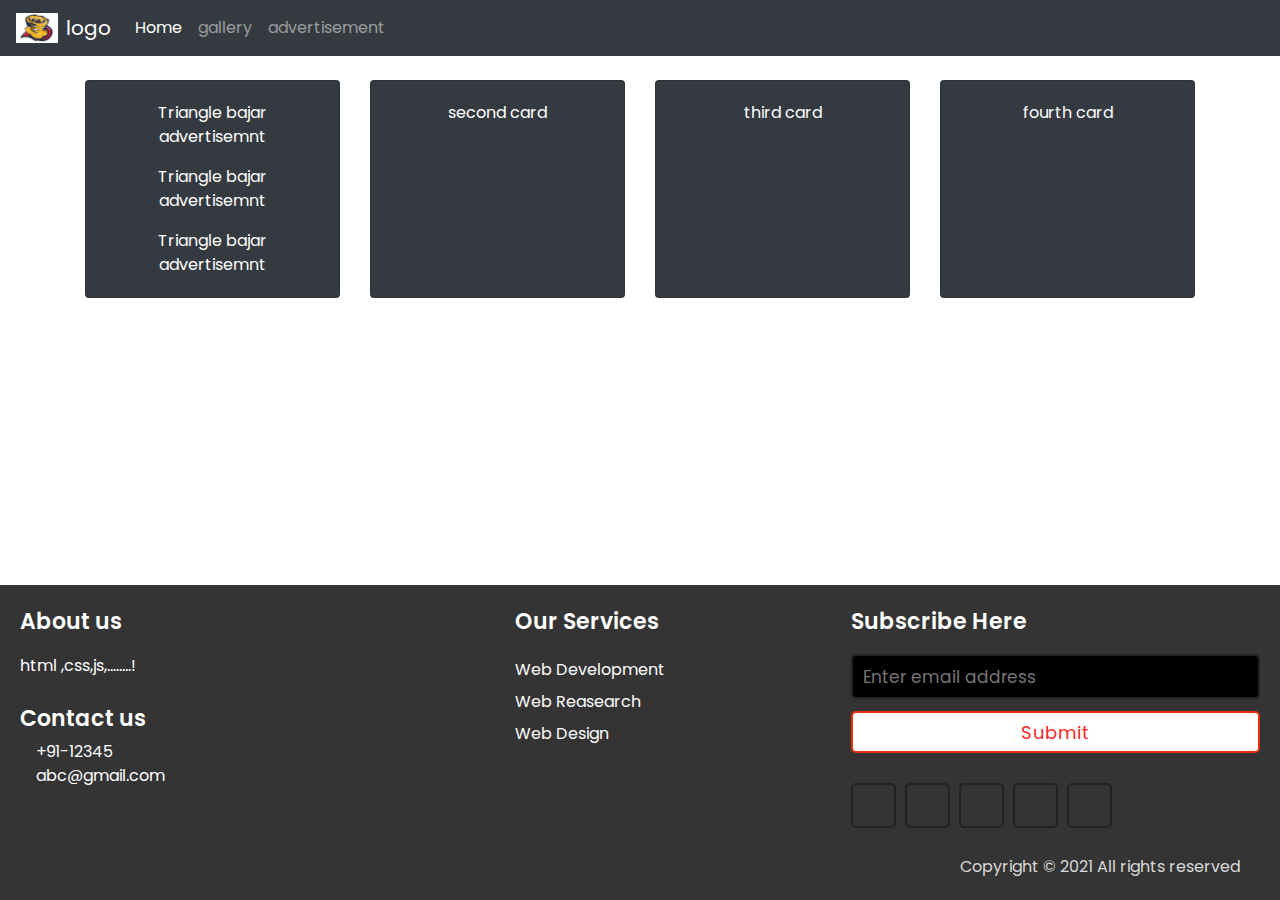
<file: Header.html>
<!DOCTYPE html>
<html>
<head>
    <title>Header</title>
    <meta name="viewport" content="width=device-width, initial-scale=1, shrink-to-fit=no">
    
    <link rel="stylesheet" href="css/bootstrap.min.css">
    
    <link rel="stylesheet" href="https://cdnjs.cloudflare.com/ajax/libs/font-awesome/5.14.0/css/all.min.css" integrity="sha512-1PKOgIY59xJ8Co8+NE6FZ+LOAZKjy+KY8iq0G4B3CyeY6wYHN3yt9PW0XpSriVlkMXe40PTKnXrLnZ9+fkDaog==" crossorigin="anonymous" />
    <link rel="stylesheet" href="header_css.css">
  </head>
<body> 
  <nav class="navbar navbar-expand-sm navbar-dark bg-dark mb-4">
    <img src="images/logo.png" alt="logo" class="mr-2" height="30">
    <a class="navbar-brand" href="#">logo</a>
    <button class="navbar-toggler" type="button" data-toggle="collapse" data-target="#navbarNavDropdown" aria-controls="navbarNavDropdown"
            aria-expanded="false" aria-label="Toggle navigation">
        <span class="navbar-toggler-icon"></span>
    </button>
    <div class="collapse navbar-collapse mr-auto" id="navbarNavDropdown">
        <ul class="navbar-nav text-center mr-auto">
            <li class="nav-item active">
                <a class="nav-link" href="#">Home
                    <span class="sr-only">(current)</span>
                </a>
            </li>
            <li class="nav-item">
                <a class="nav-link" href="#">gallery</a>
            </li>
            <li class="nav-item">
                <a class="nav-link" href="#">advertisement</a>
            </li>
          
        </ul>


    </div>
</nav>


<!--Button -->
<!-- card -->
<div class="container">

<div class="card-deck">
<div class="card bg-dark">
  <div class="card-body text-center text-white">
    <p class="card-text">Triangle bajar advertisemnt</p>
    <p class="card-text">Triangle bajar advertisemnt</p>
    <p class="card-text">Triangle bajar advertisemnt</p>
    </div>
</div>
<div class="card bg-dark">
  <div class="card-body text-center text-white">
    <p class="card-text"> second card</p>
  </div>
</div>
<div class="card bg-dark">
  <div class="card-body text-center text-white">
    <p class="card-text"> third card</p>
  </div>
</div>
<div class="card bg-dark">
  <div class="card-body text-center text-white">
    <p class="card-text">fourth card</p>
  </div>
</div>  
</div>
</div>

<!-- footer start  -->
<footer>
  <div class="content">
    <div class="left box">
      <div class="upper">
        <div class="topic">About us</div>
        
        <p>html ,css,js,........!</p>
      </div>
      <div class="lower">
        <div class="topic">Contact us</div>
        <div class="phone">
          <a href="#"><i class="fas fa-phone-volume"></i>+91-12345</a>
        </div>
        <div class="email">
          <a href="#"><i class="fas fa-envelope"></i>abc@gmail.com</a>
        </div>
      </div>
    </div>
    <div class="middle box">
      <div class="topic">Our Services</div>
      <div><a href="#">Web Development</a></div>
      <div><a href="#">Web Reasearch</a></div>
      <div><a href="#">Web Design</a></div>
    </div>

    <div class="right box">
      <div class="topic">Subscribe Here</div>
      <form action="#">
        <input type="text" placeholder="Enter email address">
        <input type="submit" name="" value="Submit">
        <div class="media-icons">
          <a href="#"><i class="fab fa-facebook-f"></i></a>
          <a href="#"><i class="fab fa-instagram"></i></a>
          <a href="#"><i class="fab fa-twitter"></i></a>
          <a href="#"><i class="fab fa-youtube"></i></a>
          <a href="#"><i class="fab fa-linkedin-in"></i></a>
        </div>
      </form>
    </div>
  </div>
  <div class="bottom">
    <p>Copyright © 2021 <a href="#"></a> All rights reserved</p>
  </div>
</footer>



<script src="https://code.jquery.com/jquery-3.5.1.slim.min.js" integrity="sha384-DfXdz2htPH0lsSSs5nCTpuj/zy4C+OGpamoFVy38MVBnE+IbbVYUew+OrCXaRkfj" crossorigin="anonymous"></script>
<script src="https://cdn.jsdelivr.net/npm/bootstrap@4.6.0/dist/js/bootstrap.bundle.min.js" integrity="sha384-Piv4xVNRyMGpqkS2by6br4gNJ7DXjqk09RmUpJ8jgGtD7zP9yug3goQfGII0yAns" crossorigin="anonymous"></script>

</body>
</html>
</file>
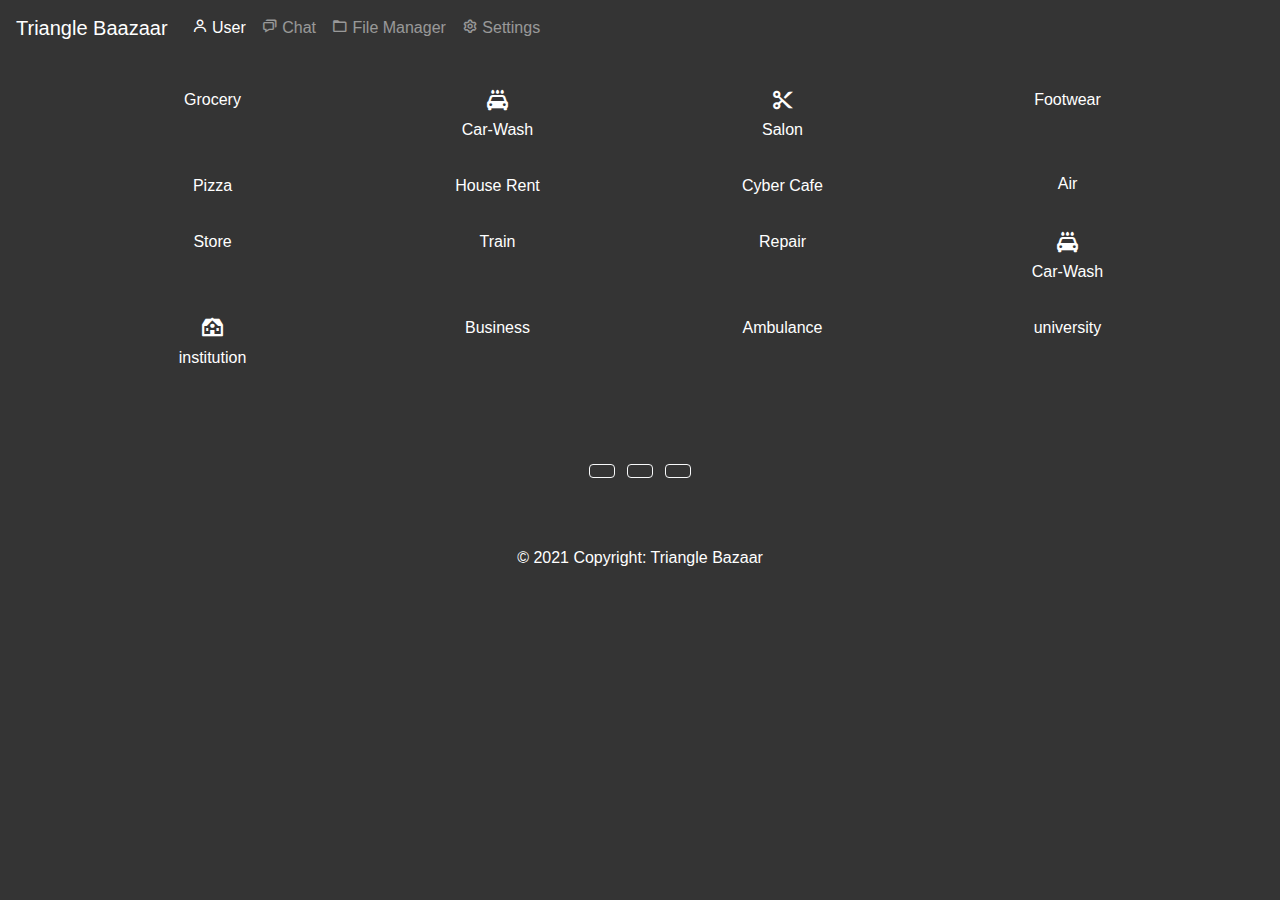
<file: home.html>
<!DOCTYPE html>
<html lang="en">
<head>
    <meta charset="UTF-8">
    <meta http-equiv="X-UA-Compatible" content="IE=edge">
    <meta name="viewport" content="width=device-width, initial-scale=1.0">
    <title>Home</title>

    <link rel="stylesheet" href="css/bootstrap.css">
    <link href='https://unpkg.com/boxicons@2.0.7/css/boxicons.min.css' rel='stylesheet'>
    <link rel="stylesheet" href="https://cdnjs.cloudflare.com/ajax/libs/font-awesome/5.14.0/css/all.min.css" integrity="sha512-1PKOgIY59xJ8Co8+NE6FZ+LOAZKjy+KY8iq0G4B3CyeY6wYHN3yt9PW0XpSriVlkMXe40PTKnXrLnZ9+fkDaog==" crossorigin="anonymous" />
    <link rel="stylesheet" href="home.css">

</head>
<body>
<!--nav class-->

    <nav class="navbar navbar-expand-lg navbar-dark fixed-top bg-dark">
        <a class="navbar-brand" href="">Triangle Baazaar</a>
        <button class="navbar-toggler" type="button" data-toggle="collapse" data-target="#navbarCollapse" aria-controls="navbarCollapse" aria-expanded="false" aria-label="Toggle navigation">
        <span class="navbar-toggler-icon"></span>
        </button>
        <div class="collapse navbar-collapse bg-dark" id="navbarCollapse">
            <ul class="navbar-nav mr-auto">
                <li class="nav-item active">
                    <a class="nav-link" href="#"><i class='bx bx-user' ></i> User</a>
                </li>
                <li class="nav-item">
                    <a class="nav-link" href="#"><i class='bx bx-chat' ></i> Chat</a>
                </li>
                <li class="nav-item">
                    <a class="nav-link" href="#"> <i class='bx bx-folder' ></i> File Manager</a>
                </li>
                <li class="nav-item">
                    <a class="nav-link" href="#"><i class='bx bx-cog' ></i> Settings</a>
                </li>
            </ul>
          </div>
        </nav>
<br>
<br>
<br>
<!--Main Code start-->


<div class="container text-white">
    <div class="row">
        <div class="col-3 mt-3">
            <i class="fas fa-shopping-cart" style="font-size: 25px;"></i>
            <p>Grocery</p>
        </div>
        <div class="col-3 mt-3">
            <i class='bx bxs-car-wash' style="font-size: 25px;"></i>
            <p>Car-Wash</p>
           </div>
        <div class="col-3 mt-3">
            <i class='bx bx-cut' style="font-size: 25px;"></i>
            <p>Salon</p>
        </div>
       <div class="col-3 mt-3">
            <i class="fas fa-wheelchair" style="font-size: 25px;"></i>
            <p>Footwear</p>
       </div>
       <div class="col-3 mt-3">
            <i class="fas fa-pizza-slice" style="font-size: 25px;"></i>
            <p>Pizza</p>
       </div>
       <div class="col-3 mt-3">
            <i class="fas fa-home"style="font-size: 25px;"></i>
            <p>House Rent</p>
       </div>
       <div class="col-3 mt-3">
        <i class="fas fa-laptop" style="font-size: 25px;"></i>
        <p>Cyber Cafe</p>
   </div>
   <div class="col-3 mt-3">
        <i class="fab fa-avianex"style="font-size: 25px;"></i>
        <h6>Air</h6>
   </div>
</div>
</div>
<!--2nd container-->
<div class="container text-white ">
    <div class="row">
       <div class="col-3 mt-3">
            <i class="fas fa-store"style="font-size: 25px;"></i>
            <p>Store</p>
       </div>
       <div class="col-3 mt-3">
            <i class="fas fa-train"style="font-size: 25px;"></i>
            <p>Train</p>
       </div>
       <div class="col-3 mt-3">
        <i class="fas fa-tools"style="font-size: 25px;"></i>
        <p>Repair</p>
    </div>
    <div class="col-3 mt-3">
        <i class='bx bxs-car-wash' style="font-size: 25px;"></i>
        <p>Car-Wash</p>
       </div>
    <div class="col-3 mt-3">
        <i class='bx bxs-institution' style="font-size: 25px;"></i>
        <p>institution</p>
    </div>
   <div class="col-3 mt-3">
        <i class="fas fa-business-time" style="font-size: 25px;"></i>
        <p>Business</p>
   </div>
   <div class="col-3 mt-3">
    <i class="fas fa-ambulance" style="font-size: 25px;"></i>
    <p>Ambulance</p>
</div>
<div class="col-3 mt-3">
    <i class="fas fa-university"style="font-size: 25px;"></i>
    <p>university</p>
</div>
   
   
</div>
</div>




<!--Main Code End-->


<!--footer Start -->
<div class="my-5">

    <footer class="bg-dark text-center text-white">
    <div class="container p-4 pb-0">
      <section class="mb-4">
        <a class="btn btn-outline-light btn-floating m-1" href="#" role="button">
            <i class="fab fa-facebook-f"></i>
        </a>
        <a class="btn btn-outline-light btn-floating m-1" href="#" role="button">
            <i class="fab fa-twitter"></i>
        </a>
        <a class="btn btn-outline-light btn-floating m-1" href="#" role="button">
            <i class="fab fa-linkedin-in"></i>
        </a>
      </section> 
    </div>
    <div class="text-center p-3" style="background-color: #343434;">
      © 2021 Copyright:
      <a class="text-white" href="#">Triangle Bazaar</a>
    </div>
  </footer>
</div>




<script src="https://code.jquery.com/jquery-3.5.1.slim.min.js" integrity="sha384-DfXdz2htPH0lsSSs5nCTpuj/zy4C+OGpamoFVy38MVBnE+IbbVYUew+OrCXaRkfj" crossorigin="anonymous"></script>
         
<script src="https://cdn.jsdelivr.net/npm/bootstrap@4.6.0/dist/js/bootstrap.bundle.min.js" integrity="sha384-Piv4xVNRyMGpqkS2by6br4gNJ7DXjqk09RmUpJ8jgGtD7zP9yug3goQfGII0yAns" crossorigin="anonymous"></script>



</body>
</html>
</file>
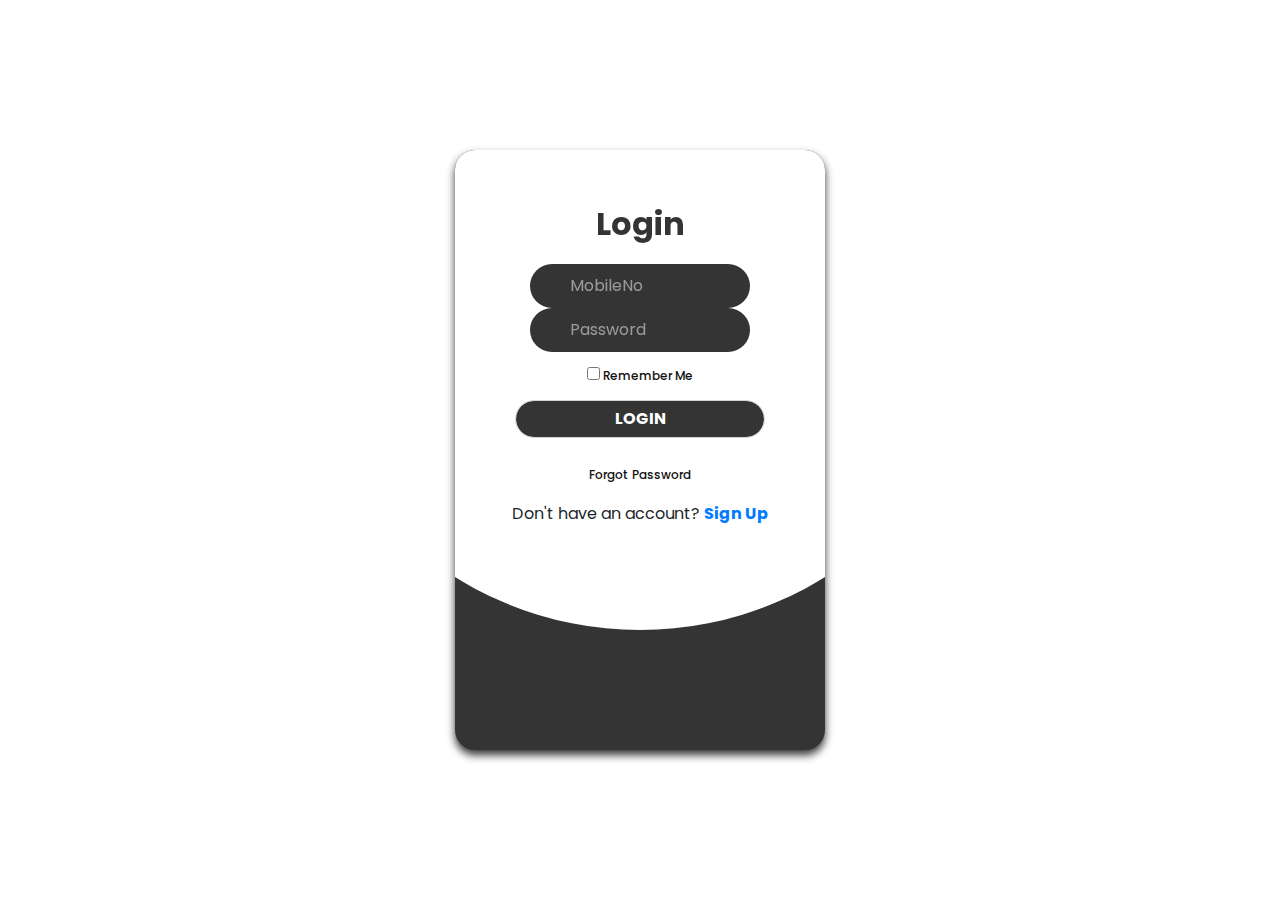
<file: Login.html>
<!DOCTYPE html>
<html>
<head>
    <title>Login Form Design</title>
    <meta name="viewport" content="width=device-width, initial-scale=1.0">
    <link rel="stylesheet" href="css/bootstrap.min.css">
    <link rel="stylesheet" href="https://cdnjs.cloudflare.com/ajax/libs/font-awesome/5.14.0/css/all.min.css" integrity="sha512-1PKOgIY59xJ8Co8+NE6FZ+LOAZKjy+KY8iq0G4B3CyeY6wYHN3yt9PW0XpSriVlkMXe40PTKnXrLnZ9+fkDaog==" crossorigin="anonymous" />
    <link rel="stylesheet" href="Login_css.css">
</head>
<body> 
    <div class="container">
        <div class="card">
            <div class="card-body">
                <div class="circle"></div>
                <header class="myHed text-center">
                    
                    <p>Login</p>
                </header>
                <form class="main-form text-center">
                    <div class="form-group my-0">
                        <label class="my-0">
                            <i class="fas fa-mobile"></i>
                            <input type="mobile" class="myInput" placeholder="MobileNo"> 
                        </label>
                    </div>
                    <div class="form-group my-0">
                        <label class="my-0">
                            <i class="fas fa-lock"></i>
                            <input type="password" class="myInput" placeholder="Password"> 
                        </label>
                    </div>
                    <label class="check_1">
                        <input type="checkbox">
                        Remember Me
                    </label>
                    <div class="form-group">
                        <label> 
                            <input type="button" class="form-control button" value="LOGIN"> 
                        </label>
                    </div>
                    <span class="check_1">Forgot Password</span>
                    
                    <p class="mt-3 font-weight-normal">Don't have an account? <a href="#"><strong>Sign Up</strong></a></p>
        
                </form>
            </div>
        </div>
    </div>
     
<script src="js/bootstrap.bundle.min.js" type="javascript"></script>

</body>
</html>
</file>
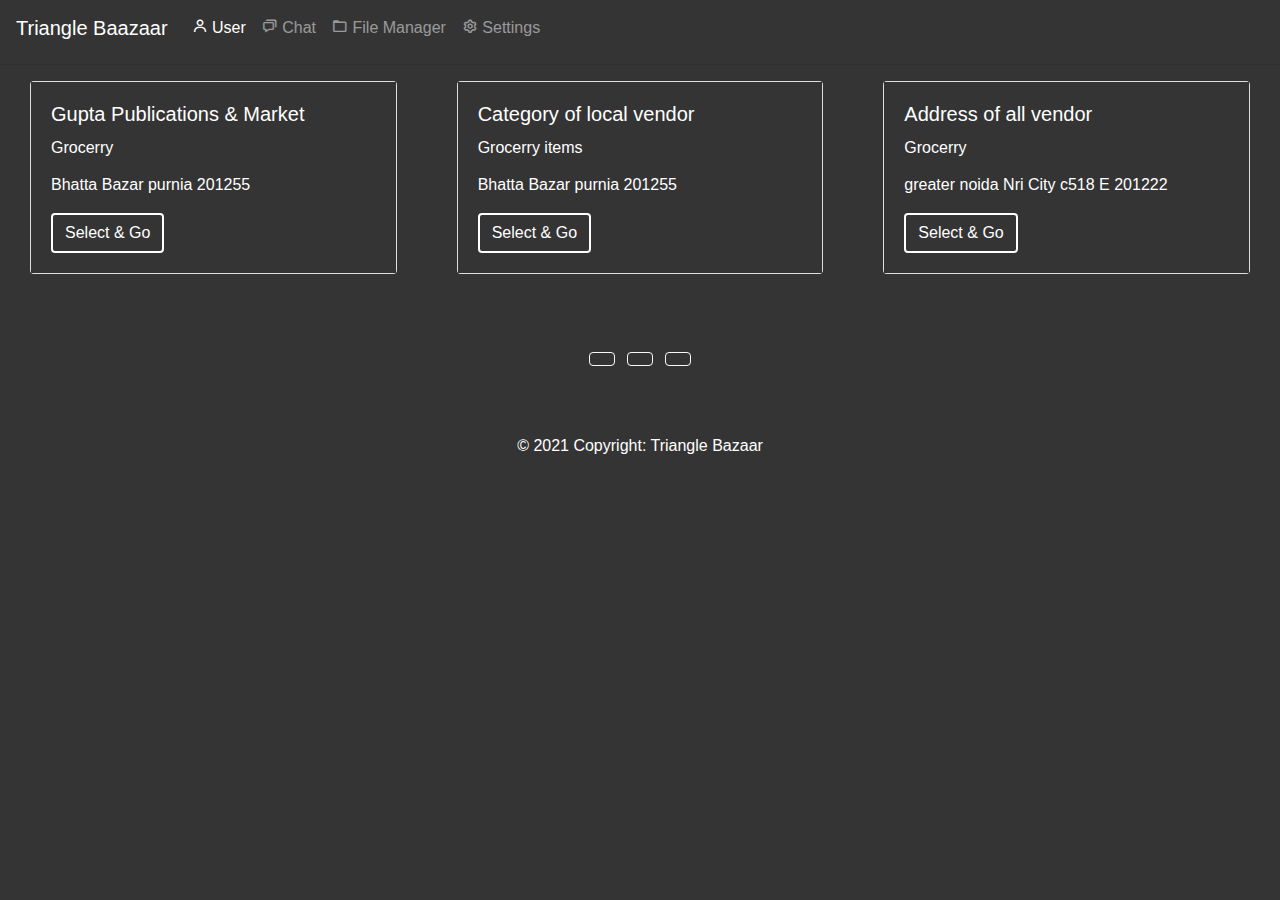
<file: vendor_list.html>
<!DOCTYPE html>
<html>

<head>
    <meta charset="utf-8">
    <meta name="viewport" content="width=device-width, initial-scale=1.0">
    <meta http-equiv="X-UA-Compatible" content="IE=edge">

    <title>vendorList</title>

    <link rel="stylesheet" href="css/bootstrap.css">
    <link href='https://unpkg.com/boxicons@2.0.7/css/boxicons.min.css' rel='stylesheet'>
    <link rel="stylesheet" href="https://cdnjs.cloudflare.com/ajax/libs/font-awesome/5.14.0/css/all.min.css" integrity="sha512-1PKOgIY59xJ8Co8+NE6FZ+LOAZKjy+KY8iq0G4B3CyeY6wYHN3yt9PW0XpSriVlkMXe40PTKnXrLnZ9+fkDaog==" crossorigin="anonymous" />
    <link rel="stylesheet" href="sidenav.css">


</head>

<body >

    <nav class="navbar navbar-expand-lg navbar-dark fixed-top bg-dark">
        <a class="navbar-brand" href="">Triangle Baazaar</a>
        <button class="navbar-toggler" type="button" data-toggle="collapse" data-target="#navbarCollapse" aria-controls="navbarCollapse" aria-expanded="false" aria-label="Toggle navigation">
        <span class="navbar-toggler-icon"></span>
        </button>
        <div class="collapse navbar-collapse bg-dark" id="navbarCollapse">
            <ul class="navbar-nav mr-auto">
                <li class="nav-item active">
                    <a class="nav-link" href="#"><i class='bx bx-user' ></i> User</a>
                </li>
                <li class="nav-item">
                    <a class="nav-link" href="#"><i class='bx bx-chat' ></i> Chat</a>
                </li>
                <li class="nav-item">
                    <a class="nav-link" href="#"> <i class='bx bx-folder' ></i> File Manager</a>
                </li>
                <li class="nav-item">
                    <a class="nav-link" href="#"><i class='bx bx-cog' ></i> Settings</a>
                </li>
            </ul>
          </div>
        </nav>
<br>
<br>
<hr>
<!--Main Code start-->

<!--card strt-->
<div class="container-fluid" style="background-color: #343434;">
  <div class="card-deck">
        
          <div class="col">
            <div class="card">
              <div class="card-body bg-dark text-white">
                <h5 class="card-title">Gupta Publications & Market</h5>
                <h6 class="card-title">Grocerry</h6>
                <p class="card-text"><Address> Bhatta Bazar purnia 201255</Address>    </p>
                <a href="#" class="btn btn-dark bg-dark" style="border: 2px solid white;">Select & Go</a>
              </div>
              
  
            </div>
           
          </div>
          <div class="col">
            <div class="card">
              <div class="card-body bg-dark text-white">
                <h5 class="card-title">Category of local vendor</h5>
                <h6 class="card-title">Grocerry items</h6>
                <p class="card-text"><Address> Bhatta Bazar purnia 201255</Address></p>
                <a href="#" class="btn btn-dark bg-dark" style="border: 2px solid white;">Select & Go</a>
              </div>
                
               
              
            </div>
          </div>
          <div class="col">
            <div class="card">
              
              <div class="card-body bg-dark text-white">
                <h5 class="card-title">Address of all vendor</h5>
                <h6 class="card-title">Grocerry</h6>
                <p class="card-text"><Address> greater noida Nri City c518 E 201222</Address></p>
                <a href="#" class="btn btn-dark bg-dark"  style="border: 2px solid white;">Select & Go</a>
              </div>
                
            </div>
          </div>
  </div>
  </div>
  
  
   
<!--card end-->

<!--Main Code End-->


<!--footer Start -->
<div class="my-5">

    <footer class="bg-dark text-center text-white">
    <div class="container p-4 pb-0">
      <section class="mb-4">
        <a class="btn btn-outline-light btn-floating m-1" href="#" role="button">
            <i class="fab fa-facebook-f"></i>
        </a>
        <a class="btn btn-outline-light btn-floating m-1" href="#" role="button">
            <i class="fab fa-twitter"></i>
        </a>
        <a class="btn btn-outline-light btn-floating m-1" href="#" role="button">
            <i class="fab fa-linkedin-in"></i>
        </a>
      </section> 
    </div>
    <div class="text-center p-3" style="background-color: #343434;">
      © 2021 Copyright:
      <a class="text-white" href="#">Triangle Bazaar</a>
    </div>
  </footer>
</div>




         <script src="https://code.jquery.com/jquery-3.5.1.slim.min.js" integrity="sha384-DfXdz2htPH0lsSSs5nCTpuj/zy4C+OGpamoFVy38MVBnE+IbbVYUew+OrCXaRkfj" crossorigin="anonymous"></script>
         
        <script src="https://cdn.jsdelivr.net/npm/bootstrap@4.6.0/dist/js/bootstrap.bundle.min.js" integrity="sha384-Piv4xVNRyMGpqkS2by6br4gNJ7DXjqk09RmUpJ8jgGtD7zP9yug3goQfGII0yAns" crossorigin="anonymous"></script>


    </body>

</html>
</file>
<file: index.css>
body{
    background-color: #343434;
}
.bg-dark {
    background-color: #343434 !important;
} 
.navbar-dark{
    background-color: #343434 !important;
}

/* card css start*/
img{
    height:150px;
    width:100%;
  }
  
  div [class^="col-"]{
    padding-left:5px;
    padding-right:5px;
  }
  .card{
    transition:0.5s;
    cursor:pointer;
    background-color: #343434;
    border: 1px solid white;
  }
  .card-title{  
    font-size:20px;
    transition:1s;
    cursor:pointer;
    background-color: #343434;
    color:#fff;
    
  }
  .card-title i{  
    font-size:15px;
    transition:1s;
    cursor:pointer;
    color:#fff;
    
  }
  .card-title i:hover{
    transform: scale(1.25) rotate(90deg); 
    color:#fff;
    
  }
  .card:hover{
    transform: scale(1.05);
    box-shadow: 10px 10px 15px rgba(0,0,0,0.3);
  }
  .card-text{
    height:80px;
    background-color: #343434;  
    color:#fff;
    font-weight: 300;
  }
  
  .card::before, .card::after {
    position: absolute;
    top: 0;
    right: 0;
    bottom: 0;
    left: 0;
    transform: scale3d(0, 0, 1);
    transition: transform .3s ease-out 0s;
    background: rgba(255, 255, 255, 0.1);
    content: '';
    pointer-events: none;
  }
  .card::before {
    transform-origin: left top;
  }
  .card::after {
    transform-origin: right bottom;
  }
  .card:hover::before, .card:hover::after, .card:focus::before, .card:focus::after {
    transform: scale3d(1, 1, 1);
  }
/* card css end*/


@media (max-width: 992px) {
    .navbar-collapse {
        position: fixed;
        top: 50px;
        left: 0;
        padding-left: 15px;
        padding-right: 15px;
        padding-bottom: 15px;
        width: 75%;
        height: 100%;
    }

    .navbar-collapse.collapsing {
        left: -75%;
        transition: height 0s ease;
    }

    .navbar-collapse.show {
        left: 0;
        transition: left 300ms ease-in-out;
    }

    /* .navbar-toggler.collapsed~.navbar-collapse {
        transition: left 500ms ease-in-out;
    }
} */
</file>
<file: sidenav.css>
.bg-dark {
    background-color: #343434 !important;
} 
.navbar-dark{
    background-color: #343434 !important;
}
@media (max-width: 992px) {
    .navbar-collapse {
        position: fixed;
        top: 50px;
        left: 0;
        padding-left: 15px;
        padding-right: 15px;
        padding-bottom: 15px;
        width: 75%;
        height: 100%;
    }

    .navbar-collapse.collapsing {
        left: -75%;
        transition: height 0s ease;
    }

    .navbar-collapse.show {
        left: 0;
        transition: left 300ms ease-in-out;
    }

    /* .navbar-toggler.collapsed~.navbar-collapse {
        transition: left 500ms ease-in-out;
    }
} */
</file>
<file: header_css.css>
@import url('https://fonts.googleapis.com/css2?family=Poppins:wght@200;300;400;500;600;700&display=swap');
*{
  margin: 0;
  padding: 0;
  box-sizing: border-box;
  font-family: 'Poppins',sans-serif;
  text-decoration: none;
}
footer{
  width: 100%;
  position: fixed;
  bottom: 0;
  left: 0;
  background: #343434;
}
footer .content{
  max-width: 1350px;
  margin: auto;
  padding: 20px;
  display: flex;
  flex-wrap: wrap;
  justify-content: space-between;
}
footer .content p,a{
  color: #fff;
}
footer .content .box{
  width: 33%;
  transition: all 0.4s ease;
}
footer .content .topic{
  font-size: 22px;
  font-weight: 600;
  color: #fff;
  margin-bottom: 16px;

}
footer .content p{
  text-align: justify;
}
footer .content .lower .topic{
  margin: 24px 0 5px 0;
}
footer .content .lower i{
  padding-right: 16px;
}
footer .content .middle{
  padding-left: 80px;
}
footer .content .middle a{
  line-height: 32px;
}
footer .content .right input[type="text"]{
  height: 45px;
  width: 100%;
  outline: none;
  color: #d9d9d9;
  background: #000;
  border-radius: 5px;
  padding-left: 10px;
  font-size: 17px;
  border: 2px solid #222222;
}
footer .content .right input[type="submit"]{
  height: 42px;
  width: 100%;
  font-size: 18px;
  color: #f82525;
  background: #fff;
  outline: none;
  border-radius: 5px;
  letter-spacing: 1px;
  cursor: pointer;
  margin-top: 12px;
  border: 2px solid #eb2f06;
  transition: all 0.3s ease-in-out;
}
.content .right input[type="submit"]:hover{
  background: none;
  color:  #fff;
}
footer .content .media-icons a{
  font-size: 16px;
  height: 45px;
  width: 45px;
  display: inline-block;
  text-align: center;
  line-height: 43px;
  border-radius: 5px;
  border: 2px solid #222222;
  margin: 30px 5px 0 0;
  transition: all 0.3s ease;
}
.content .media-icons a:hover{
  border-color: #fff;
}
footer .bottom{
  width: 100%;
  text-align: right;
  color: #d9d9d9;
  padding: 0 40px 5px 0;
}
footer .bottom a{
  color: #fff;
}
footer a{
  transition: all 0.3s ease;
}
footer a:hover{
  color: #fff;
}
@media (max-width:1100px) {
  footer .content .middle{
    padding-left: 50px;
  }
}
@media (max-width:950px){
  footer .content .box{
    width: 50%;
  }
  .content .right{
    margin-top: 40px;
  }
}
@media (max-width:560px){
  footer{
    position: relative;
  }
  footer .content .box{
    width: 100%;
    margin-top: 30px;
  }
  footer .content .middle{
    padding-left: 0;
  }
}
</file>
<file: home.css>
.text-white{
    text-align: center;
}
.bg-dark {
    background-color: #343434 !important;
} 
.navbar-dark{
    background-color: #343434 !important;
}
@media (max-width: 992px) {
    .navbar-collapse {
        position: fixed;
        top: 50px;
        left: 0;
        padding-left: 15px;
        padding-right: 15px;
        padding-bottom: 15px;
        width: 75%;
        height: 100%;
    }

    .navbar-collapse.collapsing {
        left: -75%;
        transition: height 0s ease;
    }

    .navbar-collapse.show {
        left: 0;
        transition: left 300ms ease-in-out;
    }

    /* .navbar-toggler.collapsed~.navbar-collapse {
        transition: left 500ms ease-in-out;
    }
} */
</file>
<file: Login_css.css>
@import url('https://fonts.googleapis.com/css2?family=Poppins:wght@300;400;500;600;700;800;900&display=swap');
*{
    margin: 0;
    padding: 0;
    box-sizing: border-box;
}
body
{
    background:#fff;
    font-family: 'Poppins', sans-serif;
    min-height: 100vh;
    display: flex;
    align-items: center;
    justify-content: center;
}
.container{
    max-width:400px;
    border-radius: 20px;
} 
.card{
    border-radius: 20px;
    height:600px;
    background-image: linear-gradient(to right, #343434, #343434);
    border:none;
    overflow: hidden;
    box-shadow: 0 5px 8px #343434;
    z-index:0;
    box-sizing: border-box;
}
.circle{
    position:absolute;
    bottom:-230px;
    left:50%;
    transform:translate(-50%,-50%);
    background:#fff;
    clip-path:circle(50%);
    height:700px;
    width:700px;
    z-index:-1;
    overflow:hidden;
}
.myHed{
    margin-top:30px;
    font-size: 32px;
    margin-bottom:10px;
    font-weight:700;
    background-image: linear-gradient(to right, #343434, #343434);
    color:transparent;
    -webkit-background-clip: text;
    background-clip: text;
}
.far{
    font-size:40px;
}
.fas{
    position:relative;
    display:block;
    left:-87px;
    top:30px;
    color: #fff;
}
.button{
    width:250px;
    border-radius: 25px;
    background-image: linear-gradient(to right, #343434, #343434);
    color:#fff;
    font-weight: 700;
    cursor: pointer;
}
.myInput{
    width:220px;
    padding:10px;
    padding-left:40px;
    border-radius: 25px;
    BACKGROUND-COLOR: #343434;
    color: #fff;
    border:none;
    display: block;
}
.myInput::placeholder{
    color:#fff;
    opacity: 0.5;
}
.myInput:focus{
    border:none;
    outline:none;
}
.check_1{
    font-weight: 500;
    color:rgb(17, 17, 17);
    font-size: 12px;
    margin:15px auto;
    cursor: pointer;
}
a{
    
}

@media (max-width: 768px){
    .container{
        max-width: 100%;
    }
}
</file>
